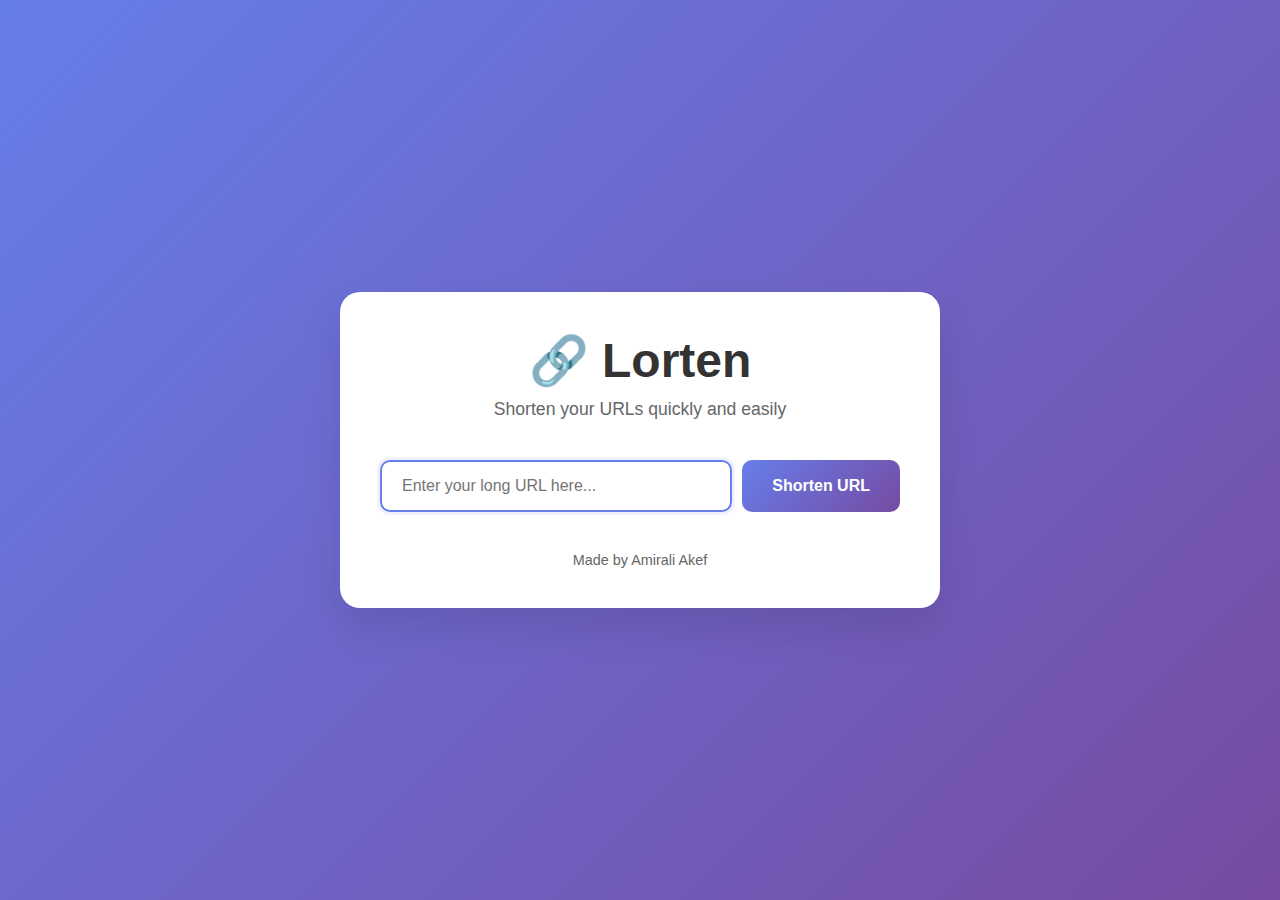
<file: target/classes/static/index.html>
<!DOCTYPE html>
<html lang="en">
<head>
    <meta charset="UTF-8">
    <meta name="viewport" content="width=device-width, initial-scale=1.0">
    <title>Lorten - URL Shortener</title>
    <link rel="stylesheet" href="style.css">
</head>
<body>
    <div class="container">
        <header>
            <h1>🔗 Lorten</h1>
            <p>Shorten your URLs quickly and easily</p>
        </header>
        
        <main>
            <div class="url-form-container">
                <form id="urlForm" class="url-form">
                    <div class="input-group">
                        <input 
                            type="url" 
                            id="longUrl" 
                            placeholder="Enter your long URL here..." 
                            required
                        >
                        <button type="submit" id="shortenBtn">
                            <span class="btn-text">Shorten URL</span>
                            <span class="btn-loading" style="display: none;">Shortening...</span>
                        </button>
                    </div>
                </form>
            </div>
            
            <div id="resultContainer" class="result-container" style="display: none;">
                <div class="result-card">
                    <h3>Your shortened URL is ready!</h3>
                    <div class="url-display">
                        <input type="text" id="shortUrl" readonly>
                        <button id="copyBtn" class="copy-btn">Copy</button>
                    </div>
                    <div class="original-url">
                        <strong>Original:</strong> <span id="originalUrl"></span>
                    </div>
                </div>
            </div>
            
            <div id="errorContainer" class="error-container" style="display: none;">
                <div class="error-message">
                    <span id="errorText"></span>
                </div>
            </div>
        </main>
        
        <footer>
            <p>Made by Amirali Akef</p>
        </footer>
    </div>
    
    <script src="script.js"></script>
</body>
</html>
</file>
<file: target/classes/static/style.css>
* {
    margin: 0;
    padding: 0;
    box-sizing: border-box;
}

body {
    font-family: 'Segoe UI', Tahoma, Geneva, Verdana, sans-serif;
    background: linear-gradient(135deg, #667eea 0%, #764ba2 100%);
    min-height: 100vh;
    display: flex;
    align-items: center;
    justify-content: center;
    padding: 20px;
}

.container {
    background: white;
    border-radius: 20px;
    box-shadow: 0 20px 40px rgba(0, 0, 0, 0.1);
    padding: 40px;
    max-width: 600px;
    width: 100%;
    text-align: center;
}

header h1 {
    font-size: 3rem;
    color: #333;
    margin-bottom: 10px;
    font-weight: 700;
}

header p {
    color: #666;
    font-size: 1.1rem;
    margin-bottom: 40px;
}

.url-form-container {
    margin-bottom: 30px;
}

.input-group {
    display: flex;
    gap: 10px;
    margin-bottom: 20px;
}

#longUrl {
    flex: 1;
    padding: 15px 20px;
    border: 2px solid #e1e5e9;
    border-radius: 10px;
    font-size: 1rem;
    transition: all 0.3s ease;
    outline: none;
}

#longUrl:focus {
    border-color: #667eea;
    box-shadow: 0 0 0 3px rgba(102, 126, 234, 0.1);
}

#shortenBtn {
    background: linear-gradient(135deg, #667eea 0%, #764ba2 100%);
    color: white;
    border: none;
    padding: 15px 30px;
    border-radius: 10px;
    font-size: 1rem;
    font-weight: 600;
    cursor: pointer;
    transition: all 0.3s ease;
    min-width: 140px;
}

#shortenBtn:hover {
    transform: translateY(-2px);
    box-shadow: 0 10px 20px rgba(102, 126, 234, 0.3);
}

#shortenBtn:disabled {
    opacity: 0.7;
    cursor: not-allowed;
    transform: none;
}

.result-container {
    margin: 30px 0;
}

.result-card {
    background: #f8f9fa;
    border-radius: 15px;
    padding: 25px;
    border: 2px solid #e9ecef;
}

.result-card h3 {
    color: #28a745;
    margin-bottom: 20px;
    font-size: 1.3rem;
}

.url-display {
    display: flex;
    gap: 10px;
    margin-bottom: 15px;
}

#shortUrl {
    flex: 1;
    padding: 12px 15px;
    border: 2px solid #28a745;
    border-radius: 8px;
    background: white;
    font-size: 1rem;
    color: #333;
}

.copy-btn {
    background: #28a745;
    color: white;
    border: none;
    padding: 12px 20px;
    border-radius: 8px;
    cursor: pointer;
    font-weight: 600;
    transition: all 0.3s ease;
}

.copy-btn:hover {
    background: #218838;
    transform: translateY(-1px);
}

.original-url {
    color: #666;
    font-size: 0.9rem;
    word-break: break-all;
}

.error-container {
    margin: 20px 0;
}

.error-message {
    background: #f8d7da;
    color: #721c24;
    padding: 15px;
    border-radius: 10px;
    border: 1px solid #f5c6cb;
}

footer {
    margin-top: 40px;
    color: #666;
    font-size: 0.9rem;
}

/* Responsive Design */
@media (max-width: 768px) {
    .container {
        padding: 30px 20px;
    }
    
    header h1 {
        font-size: 2.5rem;
    }
    
    .input-group {
        flex-direction: column;
    }
    
    .url-display {
        flex-direction: column;
    }
    
    #shortenBtn {
        width: 100%;
    }
}

@media (max-width: 480px) {
    .container {
        padding: 20px 15px;
    }
    
    header h1 {
        font-size: 2rem;
    }
    
    header p {
        font-size: 1rem;
    }
}

/* Loading animation */
.btn-loading {
    display: inline-block;
    animation: pulse 1.5s infinite;
}

@keyframes pulse {
    0% { opacity: 1; }
    50% { opacity: 0.5; }
    100% { opacity: 1; }
}

/* Success animation */
.result-container.show {
    animation: slideIn 0.5s ease-out;
}

@keyframes slideIn {
    from {
        opacity: 0;
        transform: translateY(20px);
    }
    to {
        opacity: 1;
        transform: translateY(0);
    }
}
</file>
